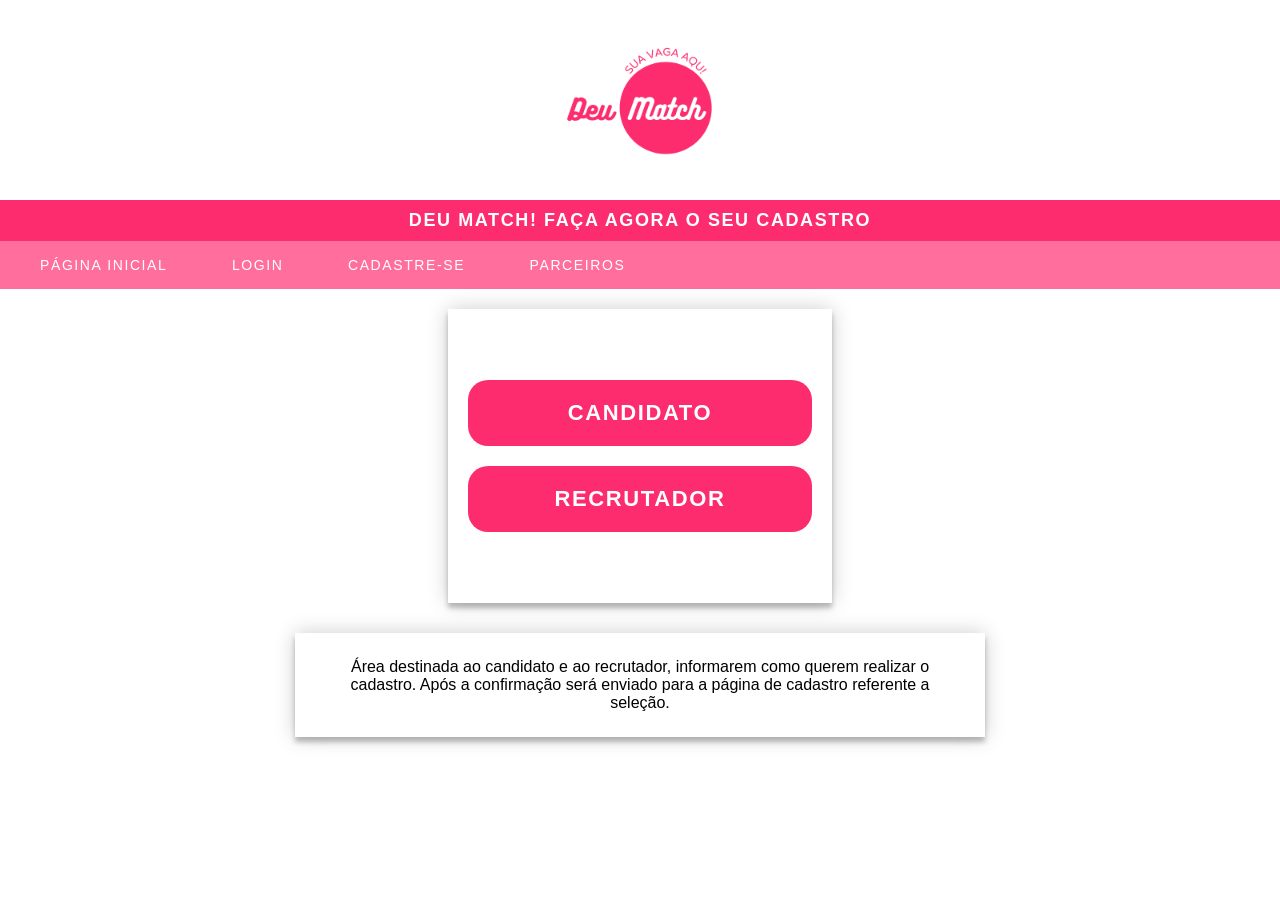
<file: Challenge-web-original/cadastro.html>
<!DOCTYPE html>
<html lang="pt-br">
<head>
    <meta charset="UTF-8">
    <meta http-equiv="X-UA-Compatible" content="IE=edge">
    <meta name="viewport" content="width=device-width, initial-scale=1.0">
    <link rel="stylesheet" href="./css/cadastro_style.css">
    <title>Deu Match! Login</title>
</head>
<body>
    <header>
        <img src="./img/Deu.png" alt="logo-marca deu match" id="logo-img">
        <h1>Deu Match! Faça agora o seu cadastro</h1>
    </header>
    
    <nav id="pagina-inicial">
        <a href="./index.html">Página Inicial</a>
        <a href="./login.html">Login</a>
        <a href="./cadastro.html">Cadastre-se</a>
        <a href="./parceiros.html">Parceiros</a>
    </nav>
        
            <div class="form">
                    <div id="menu-forms">
                        <p><a href="./candidato.html">CANDIDATO</a></p>
                        <p><a href="./recrutador.html">RECRUTADOR</a></p>
                    </div>
            </div>       
    
    <div id="info-cadastro">
        <p>Área destinada ao candidato e ao recrutador, informarem como querem realizar o cadastro. Após a confirmação será enviado para a página de cadastro referente a seleção.</p>
    </div>
</body>
</html>
</file>
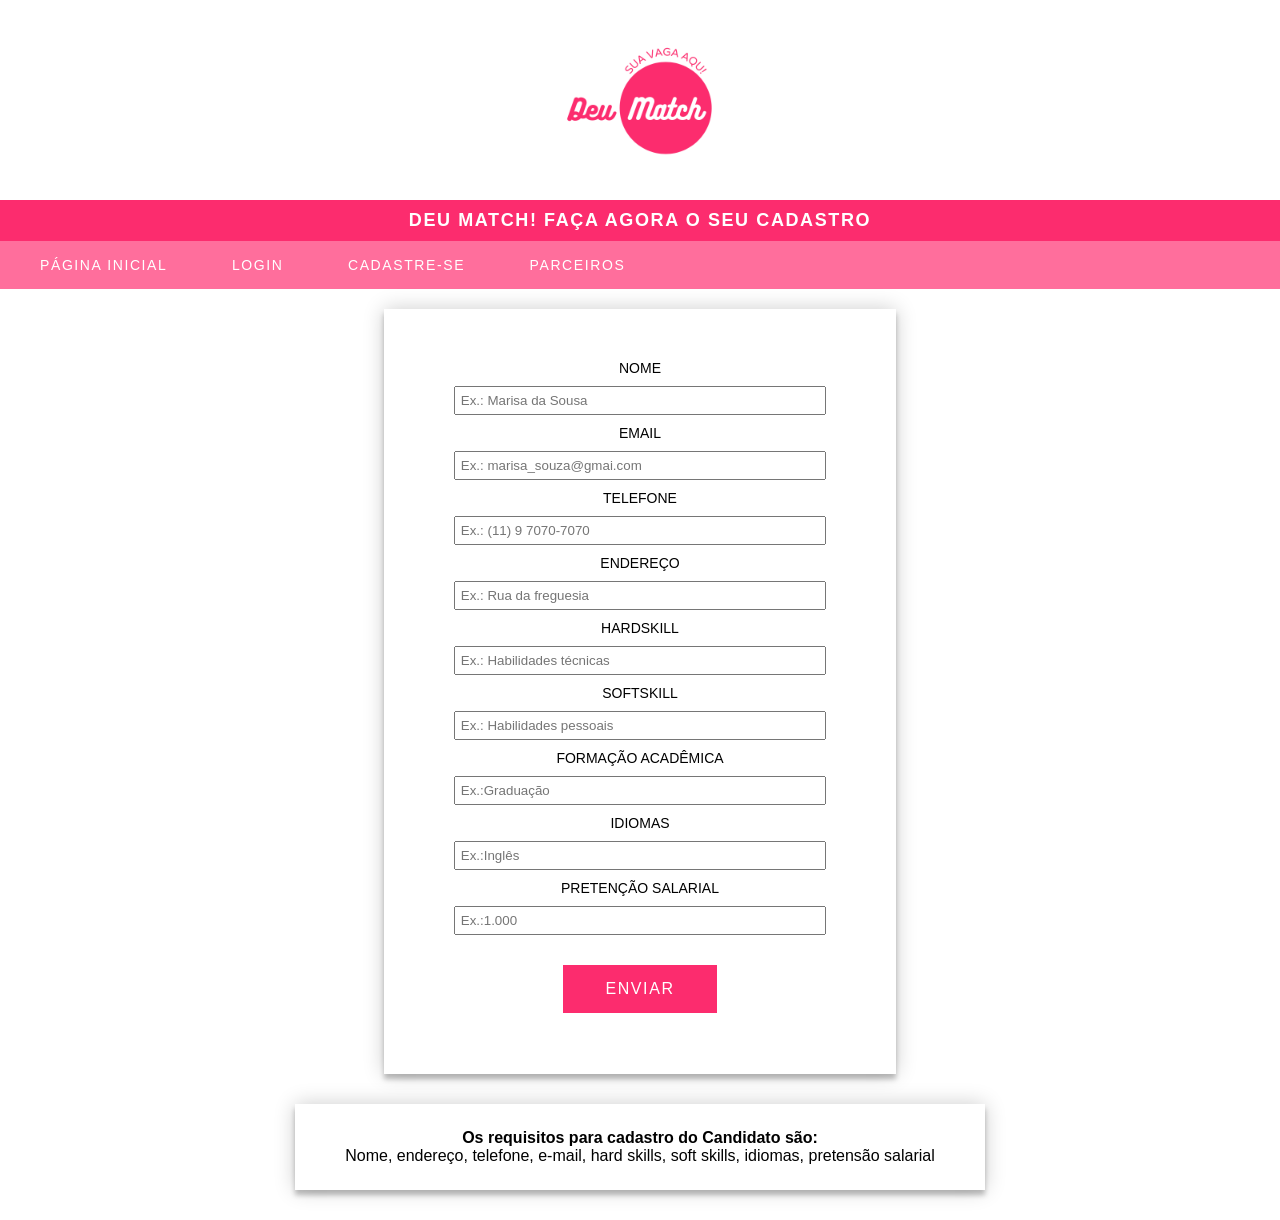
<file: Challenge-web-original/candidato.html>
<!DOCTYPE html>
<html lang="pt-br">
<head>
    <meta charset="UTF-8">
    <meta http-equiv="X-UA-Compatible" content="IE=edge">
    <meta name="viewport" content="width=device-width, initial-scale=1.0">
    <link rel="stylesheet" href="./css/candidato.css">
    <title>Deu Match! Cadastre-se</title>
</head>
<body>
    <header id="cadastro-topo">
        <img src="./img/Deu.png" alt="logo-marca deu match" id="logo-img">
        <h1>Deu Match! Faça agora o seu cadastro</h1>
    </header>

    <nav id="pagina-inicial">
        <a href="./index.html">Página Inicial</a>
        <a href="./login.html">Login</a>
        <a href="./cadastro.html">Cadastre-se</a>
        <a href="./parceiros.html">Parceiros</a>
    </nav>

    <form class="form" action="./candidato.html" method="post">
    <div class="candidato">
        <label for="nmCandidatoId">Nome</label>
        <div class="nome">
            <input id="nmCandidatoId" data-cy="cv-name" maxlength="100" data-field-name="Nome" placeholder="Ex.: Marisa da Sousa"> 
        </div>
        <label for="emalCandidatoId">Email</label>
        <div class="email">
            <input id="emalCandidatoId" data-cy="cv-email" maxlength="100" data-field-name="email" placeholder="Ex.: marisa_souza@gmai.com"> 
        </div>

        <label for="telCandidatoId">Telefone</label>
        <div class="telefone">
            <input id="telCandidatoId" data-cy="cv-telefone" maxlength="100" data-field-name="telefone" placeholder="Ex.: (11) 9 7070-7070"> 
        </div>
        <label for="enderecoCandidatoId">Endereço</label>
        <div class="endereco">
            <input id="enderecoCandidatoId" data-cy="cv-endereco" maxlength="100" data-field-name="endereco" placeholder="Ex.: Rua da freguesia"> 
        </div>
        <label for="hardSkillCandidatoId">HardSkill</label>
        <div class="hardSkill">
            <input id="hardSkillCandidatoId" data-cy="cv-hardSkill" maxlength="100" data-field-name="hardSkill" placeholder="Ex.: Habilidades técnicas"> 
        </div>

        <label for="softSkilCandidatoId">SoftSkill</label>
        <div class="softSkil">
            <input id="softSkilCandidatoId" data-cy="cv-softSkil" maxlength="100" data-field-name="softSkil" placeholder="Ex.: Habilidades pessoais "> 
        </div>

        <label for="formacaoCandidatoId">Formação Acadêmica</label>
        <div class="formacaoCandidato">
            <input id="formacaoCandidatoId" data-cy="cv-formacao" maxlength="100" data-field-name="formacao" placeholder="Ex.:Graduação "> 
        </div>

        <label for="idiomasCandidatoId">Idiomas</label>
        <div class="idiomasCandidato">
            <input id="idiomasCandidatoId" data-cy="cv-idiomas" maxlength="100" data-field-name="idiomas" placeholder="Ex.:Inglês "> 
        </div>

        <label for="pretencaoSalarialCandidatoId">Pretenção Salarial</label>
        <div class="pretencaoSalarial">
            <input id="pretencaoSalarialCandidatoId" data-cy="cv-pretencaoSalarial" maxlength="100" data-field-name="pretencaoSalarial" placeholder="Ex.:1.000 "> 
        </div>

            <div>
                <input type="submit" value="Enviar" id="button-login">
            </div>

        </div>
    </form>
    <div id="info-cadastro">
        <h4>Os requisitos para cadastro do Candidato são:</h4>
        <p>Nome, endereço, telefone, e-mail, hard skills, soft skills, idiomas, pretensão salarial</p>
    </div>
</body>
</html>
</file>
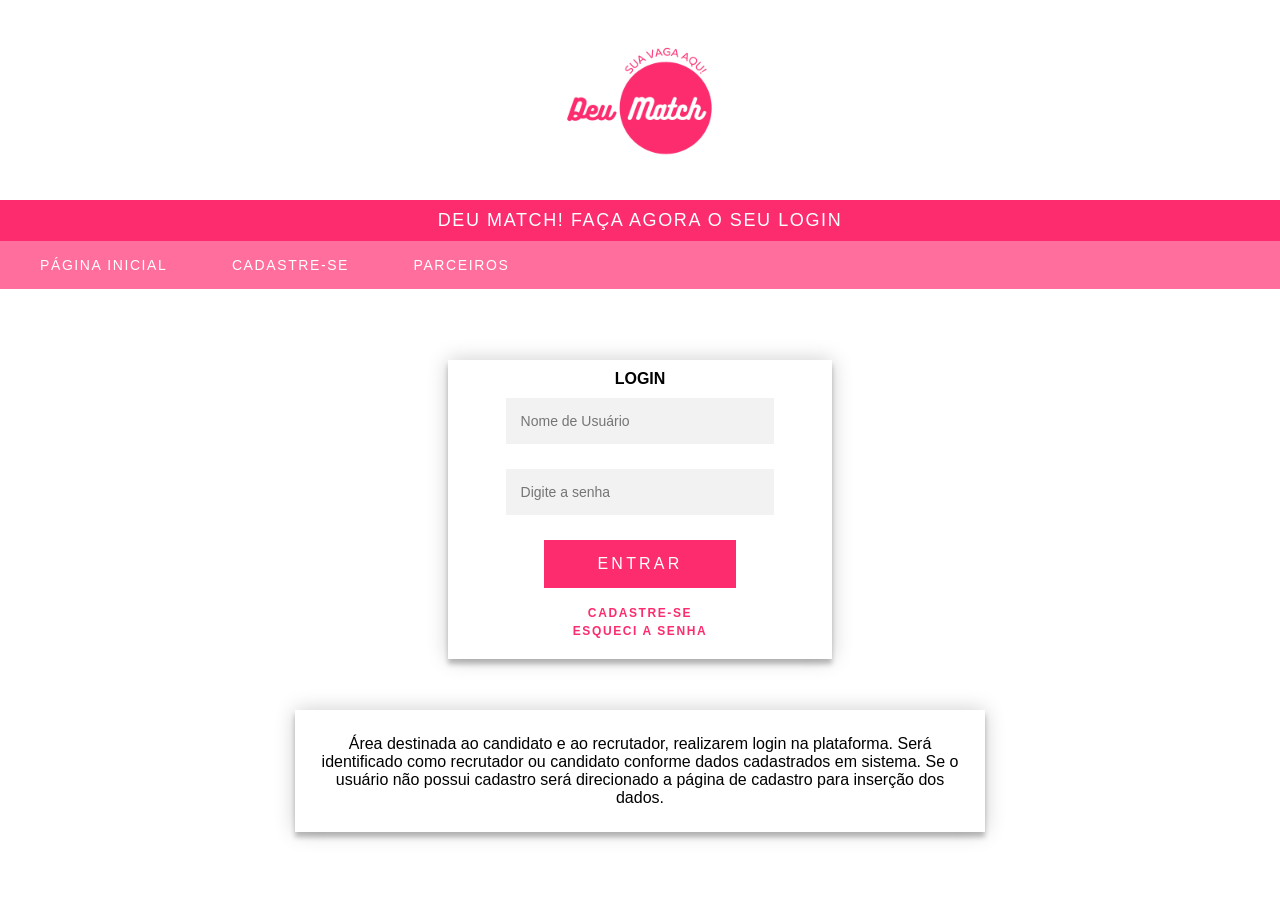
<file: Challenge-web-original/login.html>
<!DOCTYPE html>
<html lang="pt-br">
<head>
    <meta charset="UTF-8">
    <meta http-equiv="X-UA-Compatible" content="IE=edge">
    <meta name="viewport" content="width=device-width, initial-scale=1.0">
    <link rel="stylesheet" href="./css/login_style.css">
    <title>Deu Match! Login</title>
</head>
<body>
    <header>
        <img src="./img/Deu.png" alt="logo-marca deu match" id="logo-img">
        <h1>Deu Match! Faça agora o seu login</h1>
    </header>
    
    <nav id="pagina-inicial">
        <a href="./index.html">Página Inicial</a>
        <a href="./cadastro.html">Cadastre-se</a>
        <a href="./Parceiros.html">Parceiros</a>
    </nav>
        <div class="login-page">
            <div class="form">
            <form class="login-form" action="login.html" method="post">
                <fieldset>
                    <legend>
                        Login
                    </legend>
                    <div>
                        <input type="text" name="nmUser" id="nmUserId" placeholder="Nome de Usuário" required> 
                    </div>
                    <div>
                        <input type="password" name="userPass" id="userPassId" placeholder="Digite a senha" required>
                    </div>
                    <div>
                        <input type="submit" value="Entrar" id="button-login">
                    </div>
                    <div id="menu-forms">
                        <p><a href="cadastro.html">Cadastre-se</a></p>
                        <p><a href="troca_senha.html">Esqueci a senha</a></p>
                    </div>
                </fieldset>
            </form>
        </div>
    </div>
        
    
    <div id="info-login">
        <p>Área destinada ao candidato e ao recrutador, realizarem login na plataforma. Será identificado como recrutador ou candidato conforme dados cadastrados em sistema. Se o usuário não possui cadastro será direcionado a página de cadastro para inserção dos dados.</p>
    </div>
</body>
</html>
</file>
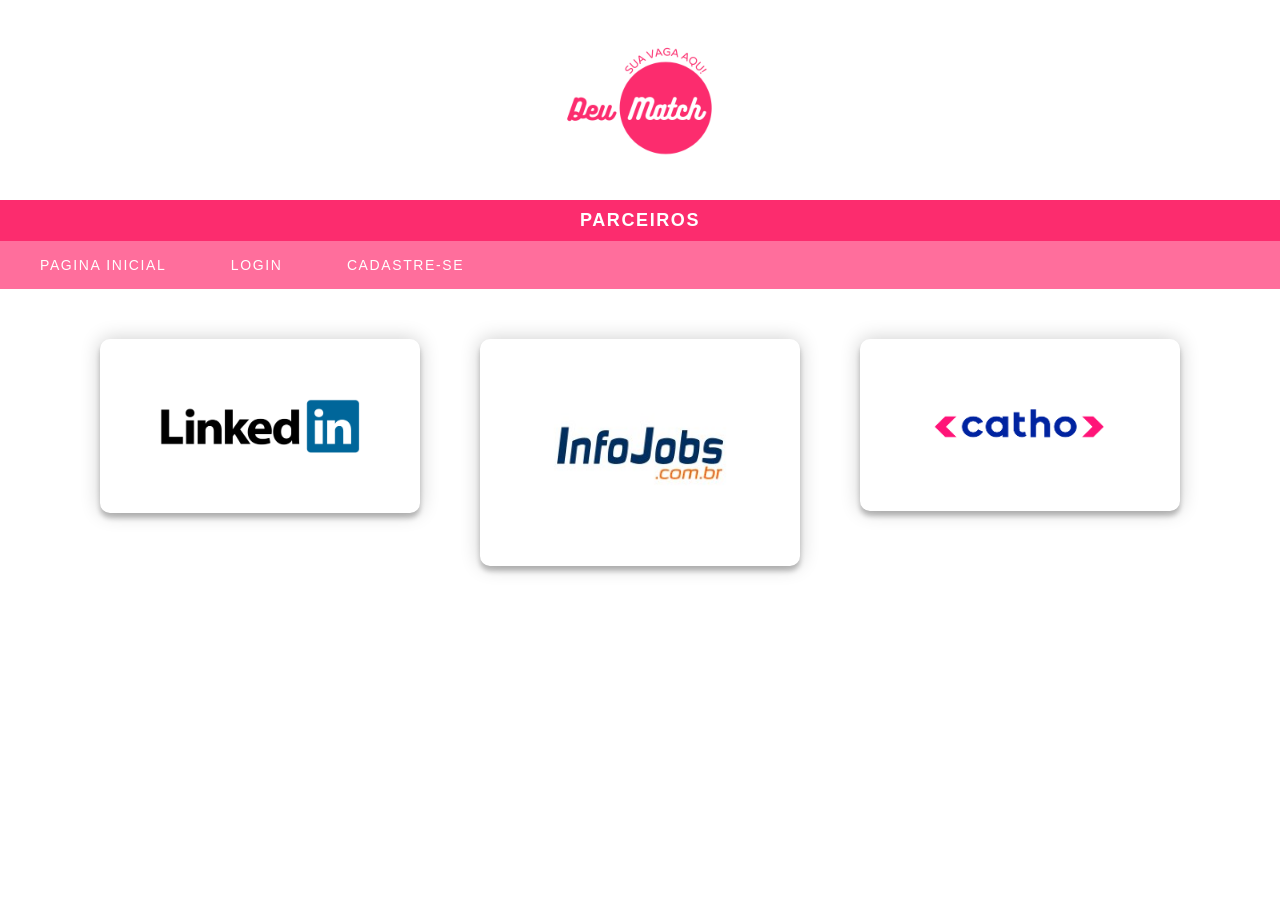
<file: Challenge-web-original/parceiros.html>
<!DOCTYPE html>
<html lang="pt-br">
<head>
    <meta charset="UTF-8">
    <meta http-equiv="X-UA-Compatible" content="IE=edge">
    <meta name="viewport" content="width=device-width, initial-scale=1.0">
    <link rel="stylesheet" href="./css/parceiros_style.css">
    <title>Deu Match! Parceiros</title>
</head>
<body>

    <header>
        <img src="./img/Deu.png" alt="logo-marca deu match" id="logo-img">
        <h1>Parceiros</h1>
    </header>
    <nav id="menu-topo">
        <ul>
            <li><a href="./index.html">Pagina Inicial</a></li>
            <li><a href="./login.html">Login</a></li>
            <li><a href="./cadastro.html">Cadastre-se</a></li>
        </ul>
    </nav>
    
    <div class="parceiros">
        <div>
        <a href="https://www.linkedin.com/" target="_blank"><img src="./img/Linkedin.png" alt="Linkedin"></a>
        <a href="https://www.infojobs.com.br/" target="_blank"><img src="./img/Infojobs.jpg" alt="InfoJobs"></a>
        <a href="https://www.catho.com.br/" target="_blank"><img src="./img/Logo_Catho_1.png" alt="Catho"></a>
        </div>
    </div>
</body>
</html>
</file>
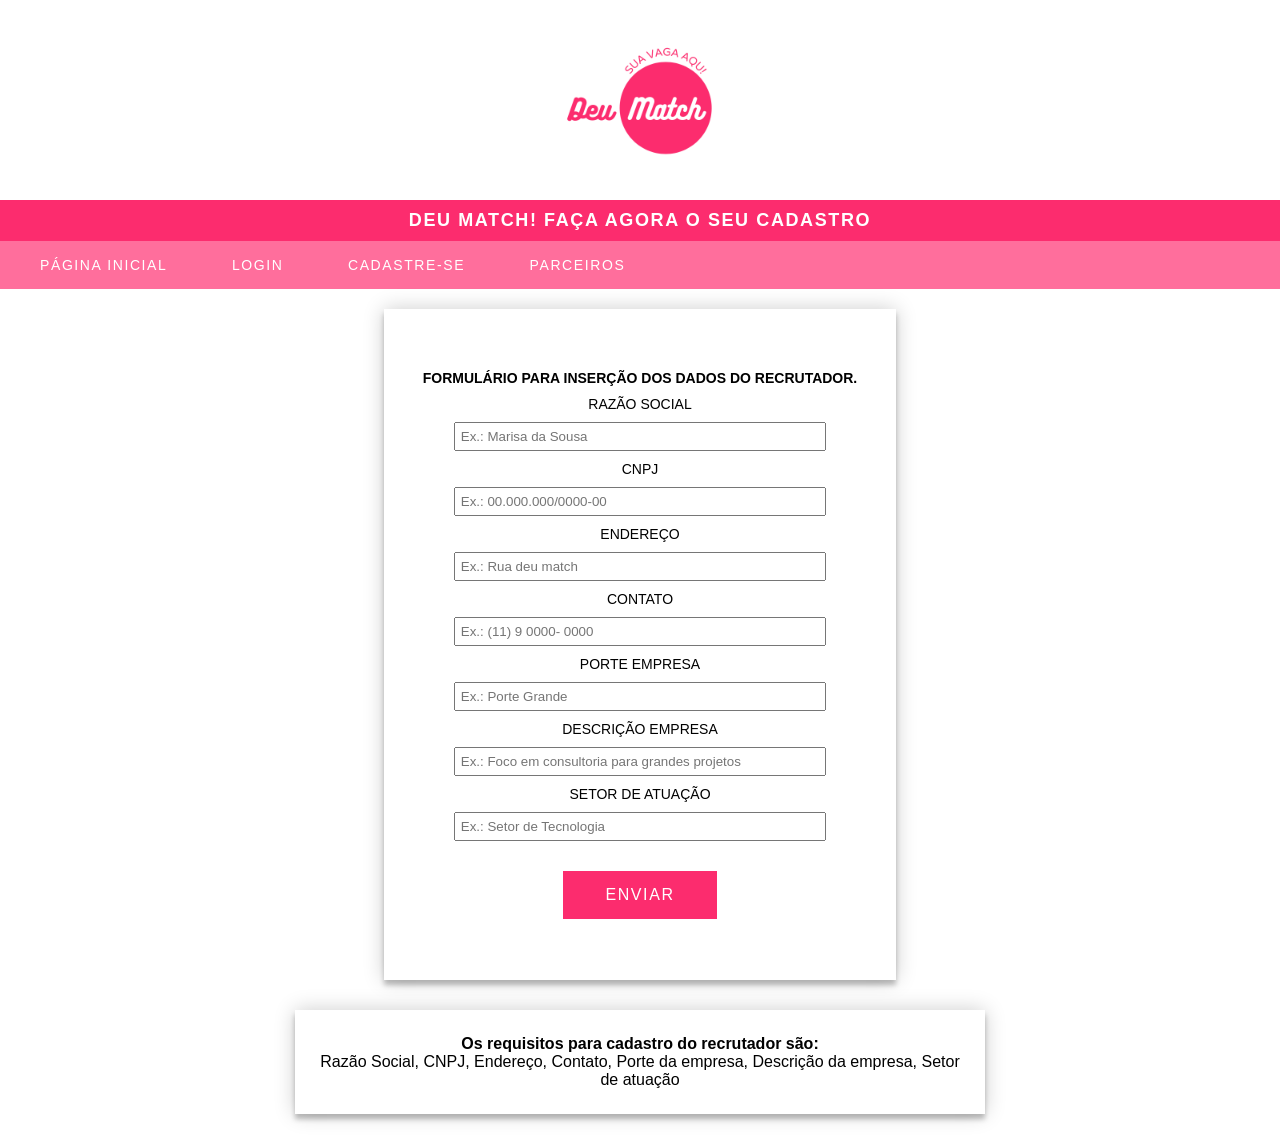
<file: Challenge-web-original/recrutador.html>
<!DOCTYPE html>
<html lang="pt-br">
<head>
    <meta charset="UTF-8">
    <meta http-equiv="X-UA-Compatible" content="IE=edge">
    <meta name="viewport" content="width=device-width, initial-scale=1.0">
    <link rel="stylesheet" href="./css/recrutador.css">
    <title>Deu Match! Cadastre-se</title>
</head>
<body>
    <header id="cadastro-topo">
        <img src="./img/Deu.png" alt="logo-marca deu match" id="logo-img">
        <h1>Deu Match! Faça agora o seu cadastro</h1>
    </header>

    <nav id="pagina-inicial">
        <a href="./index.html">Página Inicial</a>
        <a href="./login.html">Login</a>
        <a href="./cadastro.html">Cadastre-se</a>
        <a href="./parceiros.html">Parceiros</a>
    </nav>


    <form class="form" action="./recrutador.html" method="post">
        <p>Formulário para inserção dos dados do recrutador.</p>

        <div class="recrutador">
        <label for="razaoSocialRecrutadorId">Razão Social</label>
            <div class="razaoSocial">
                <input id="razaoSocialRecrutadorId" data-cy="cv-razaoSocial" maxlength="100" data-field-name="razaoSocial" placeholder="Ex.: Marisa da Sousa"> 
            </div>

            <label for="cnpjRecrutadorId">CNPJ</label>
            <div class="cnpj">
                <input id="cnpjRecrutadorId" data-cy="cv-cnpj" maxlength="100" data-field-name="cnpj" placeholder="Ex.: 00.000.000/0000-00"> 
            </div>
            
            <label for="enderecoRecrutadorId">Endereço</label>
            <div class="endereco">
                <input id="enderecoRecrutadorId" data-cy="cv-endereco" maxlength="100" data-field-name="endereco" placeholder="Ex.: Rua deu match"> 
            </div>

            <label for="contatoRecrutadorId">Contato</label>
            <div class="contato">
                <input id="contatoRecrutadorId" data-cy="cv-contato" maxlength="100" data-field-name="contato" placeholder="Ex.: (11) 9 0000- 0000"> 
            </div>

            <label for="porteEmpresaRecrutadorId">Porte Empresa</label>
            <div class="porteEmpresa">
                <input id="porteEmpresaRecrutadorId" data-cy="cv-porteEmpresa" maxlength="100" data-field-name="porteEmpresa" placeholder="Ex.: Porte Grande"> 
            </div>

            <label for="descricaoEmpresaRecrutadorId">Descrição Empresa</label>
            <div class="descricaoEmpresa">
                <input id="descricaoEmpresaRecrutadorId" data-cy="cv-descricaoEmpresa" maxlength="100" data-field-name="descricaoEmpresa" placeholder="Ex.: Foco em consultoria para grandes projetos "> 
            </div>

            <label for="setorAtuacaoRecrutadorId">Setor de Atuação</label>
            <div class="setor">
                <input id="setorAtuacaoRecrutadorId" data-cy="cv-setorAtuacao" maxlength="100" data-field-name="setorAtuacao" placeholder="Ex.: Setor de Tecnologia"> 
            </div>

            <div>
                <input type="submit" value="Enviar" id="button-login">
            </div>

        </div>
    </form>
    <div id="info-cadastro">
        <h4>Os requisitos para cadastro do recrutador são:</h4>
        <p>Razão Social, CNPJ, Endereço, Contato, Porte da empresa, Descrição da empresa, Setor de atuação</p>
    </div>
</body>
</html>
</file>
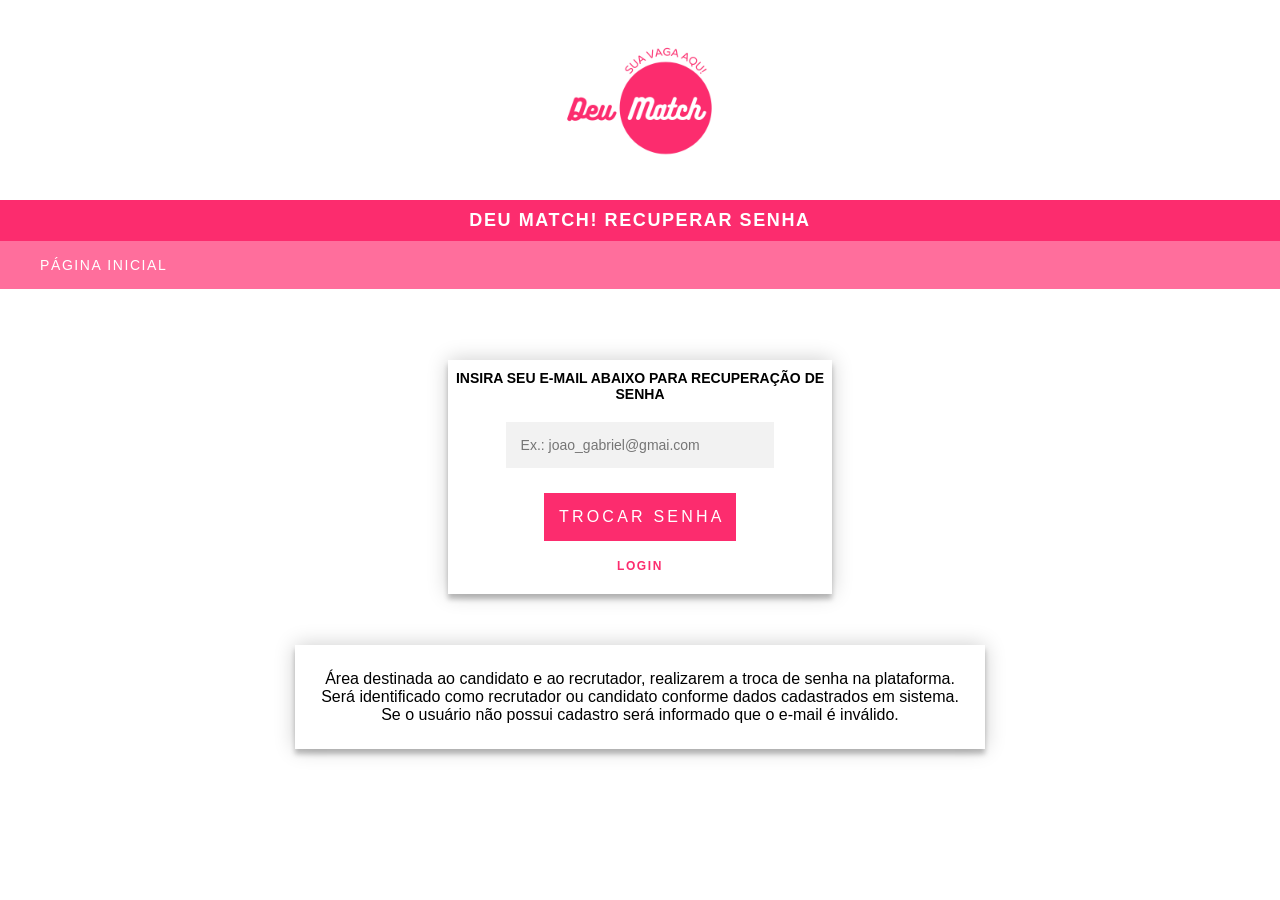
<file: Challenge-web-original/troca_senha.html>
<!DOCTYPE html>
<html lang="pt-br">
<head>
    <meta charset="UTF-8">
    <meta http-equiv="X-UA-Compatible" content="IE=edge">
    <meta name="viewport" content="width=device-width, initial-scale=1.0">
    <link rel="stylesheet" href="./css/senha_style.css">
    <title>Deu Match! Recuperar senha</title>
</head>
<body>
    <header>
        <img src="./img/Deu.png" alt="logo-marca deu match" id="logo-img">
        <h1>Deu Match! Recuperar Senha</h1>
    </header>
    
    <nav id="pagina-inicial">
        <a href="index.html">Página Inicial</a>
    </nav>
        <div class="recupera-page">
            <div class="form">
            <form class="recupera-form" action="troca_senha.html" method="post">
                <fieldset>
                    <legend>
                        Insira seu e-mail abaixo para recuperação de senha
                    </legend>
                    <div>
                        <input id="emailCandidatoId" data-cy="cv-email" maxlength="100" data-field-name="email" placeholder="Ex.: joao_gabriel@gmai.com"> 
                    </div>
                    <div>
                        <input type="submit" value="TROCAR SENHA" id="button-login">
                    </div>
                    <div id="menu-forms">
                        <p><a href="./login.html">Login</a></p>
                    </div>
                </fieldset>
            </form>
        </div>
    </div>
        
    
    <div id="info-login">
        <p>Área destinada ao candidato e ao recrutador, realizarem a troca de senha na plataforma. Será identificado como recrutador ou candidato conforme dados cadastrados em sistema. Se o usuário não possui cadastro será informado que o e-mail é inválido.</p>
    </div>
</body>
</html>
</file>
<file: Challenge-web-original/css/cadastro_style.css>
*{
  padding:0px;
  margin: 0px;
}
body{
font-family: -apple-system, BlinkMacSystemFont, 'Segoe UI', Roboto, Oxygen, Ubuntu, Cantarell, sans-serif;
}

header h1{
background-color: #fc2c6e;
color: #fff;
text-transform: uppercase;
text-align: center;
font-size: 18px;
padding: 10px;
letter-spacing: 0.1rem;
font-weight: bold;
}

#pagina-inicial{  
list-style: none;
margin-bottom: 20px;
padding: 15px;
background-color: #ff6e9c;
}

#pagina-inicial a{  
font-size: 14px;  
padding: 10px 10px;
margin-right: 25px;
margin-left: 15px;
text-transform: uppercase;
text-decoration: none;
letter-spacing: 0.1rem;
background-color: #ff6e9c;
color: #FFFFFF;
text-align: center;
cursor: pointer;
}

#pagina-inicial a:hover{
background-color:#fc3675;
border-radius: 10px;
}
#logo-img {
width: 200px;
display: block;
margin: auto;
}

.form {
  background-color: #FFFFFF;
  text-align: center;
  box-shadow: 0 0 20px 0 rgba(0, 0, 0, 0.2), 0 5px 5px 0 rgba(0, 0, 0, 0.24);
 
  width: 30%;
  margin: auto;
  padding: 4% 0;

  box-sizing: border-box;
  font-size: 14px;
}

#menu-forms p{
  margin: 20px;
  background-color: #fc2c6e;
  border-radius: 20px;
  padding: 20px;
}

#menu-forms a{  
margin: 10px;  
text-decoration: none;
text-transform: uppercase;
color:#FFFFFF;
font-weight:bold;
font-size: 22px;
letter-spacing: 0.1rem;
}
#menu-forms a:hover{
  color: #ffb4d1;
}

#info-cadastro{
width: 50%;
margin: 30px auto 30px;
text-align: center;
padding: 25px;
box-shadow: 0 0 20px 0 rgba(0, 0, 0, 0.2), 0 5px 5px 0 rgba(0, 0, 0, 0.24);
}
</file>
<file: Challenge-web-original/css/candidato.css>
*{
    padding:0px;
    margin: 0px;
  }
body{
  font-family: -apple-system, BlinkMacSystemFont, 'Segoe UI', Roboto, Oxygen, Ubuntu, Cantarell, sans-serif;
  }
  
header h1{
  background-color: #fc2c6e;
  color: #fff;
  text-transform: uppercase;
  text-align: center;
  font-size: 18px;
  padding: 10px;
  letter-spacing: 0.1rem;
  font-weight: bold;
  }
  
#pagina-inicial{  
  list-style: none;
  margin-bottom: 20px;
  padding: 15px;
  background-color: #ff6e9c;
  }
  
#pagina-inicial a{  
  font-size: 14px;  
  padding: 10px 10px;
  margin-right: 25px;
  margin-left: 15px;
  text-transform: uppercase;
  text-decoration: none;
  letter-spacing: 0.1rem;
  background-color: #ff6e9c;
  color: #FFFFFF;
  text-align: center;
  cursor: pointer;
  }
  
#pagina-inicial a:hover{
  background-color:#fc3675;
  border-radius: 10px;
  }
  #logo-img {
  width: 200px;
  display: block;
  margin: auto;
  }
  
.form {
    background-color: #FFFFFF;
    text-align: center;
    box-shadow: 0 0 20px 0 rgba(0, 0, 0, 0.2), 0 5px 5px 0 rgba(0, 0, 0, 0.24);
   
    width: 40%;
    margin: auto;
    padding: 4% 0;
  
    box-sizing: border-box;
    font-size: 14px;
  }

.form p{
    font-weight: bold;
    margin: 10px;
    text-transform: uppercase;
    font-family: 22px;
}

.candidato input{
    width: 70%;
    padding: 5px;
    margin: 10px;
    
}

.candidato{
    font-weight: 500;
    text-transform: uppercase;
    
}


#button-login {
    
    text-transform: uppercase;
    letter-spacing: 0.1rem;
    background-color: #fc2c6e;
    width: 30%;
    min-width: 120px;
    padding: 15px;
    color: #FFFFFF;
    font-size: 1rem;
    transition: all 0.3 ease;
    cursor: pointer;
    margin-top: 20px;
    border:0;
  }
#button-login:hover{
    background-color:#fa6594;
}
  
#info-cadastro{
  width: 50%;
  margin: 30px auto 30px;
  text-align: center;
  padding: 25px;
  box-shadow: 0 0 20px 0 rgba(0, 0, 0, 0.2), 0 5px 5px 0 rgba(0, 0, 0, 0.24);
  }
</file>
<file: Challenge-web-original/css/login_style.css>
*{
    padding:0px;
    margin: 0px;
}
body{
  font-family: -apple-system, BlinkMacSystemFont, 'Segoe UI', Roboto, Oxygen, Ubuntu, Cantarell, sans-serif;
}

header h1{
  background-color: #fc2c6e;
  color: #fff;
  text-transform: uppercase;
  text-align: center;
  font-size: 18px;
  padding: 10px;
  letter-spacing: 0.1rem;
  font-weight: normal;
}

#pagina-inicial{  
  list-style: none;
  margin-bottom: 20px;
  padding: 15px;
  background-color: #ff6e9c;
}

#pagina-inicial a{  
  font-size: 14px;  
  padding: 10px 10px;
  margin-right: 25px;
  margin-left: 15px;
  text-transform: uppercase;
  text-decoration: none;
  letter-spacing: 0.1rem;
  background-color: #ff6e9c;
  color: #FFFFFF;
  text-align: center;
  cursor: pointer;
}

#pagina-inicial a:hover{
  background-color:#fc3675;
  border-radius: 10px;
}
#logo-img {
  width: 200px;
  display: block;
  margin: auto;
}

.form {
    display: flex;
    flex-direction: column;
    background-color: #FFFFFF;
    text-align: center;
    box-shadow: 0 0 20px 0 rgba(0, 0, 0, 0.2), 0 5px 5px 0 rgba(0, 0, 0, 0.24);
}

.login-page {
  width: 30%;
    margin: auto;
    padding: 4% 0;
}

fieldset{
  border: none;
  padding-bottom: 20px;
}

fieldset legend{
  font-weight: bold;
  text-transform: uppercase;
  padding-top: 10px;
}

.form input {
    
    background: #f2f2f2;
    width: 70%;
    border: 0;
    margin: 10px 0 15px;
    padding: 15px;
    box-sizing: border-box;
    font-size: 14px;
    
  }
 #button-login {
    
    text-transform: uppercase;
    letter-spacing: 0.2rem;
    background-color: #fc2c6e;
    width: 50%;
    min-width: 120px;
    padding: 15px;
    color: #FFFFFF;
    font-size: 1rem;
    transition: all 0.3 ease;
    cursor: pointer;
  }
#button-login:hover{
    background-color:#fa6594;
}

#menu-forms a{  
  margin: 10px;  
  text-decoration: none;
  text-transform: uppercase;
  color:#fc2c6e;
  font-weight:bold;
  font-size: 12px;
  letter-spacing: 0.1rem;
  }
#menu-forms p a:hover{
    color: #fa6594;
}

#info-login{
  width: 50%;
  margin: auto;
  margin-bottom: 30px;
  text-align: center;
  padding: 25px;
  box-shadow: 0 0 20px 0 rgba(0, 0, 0, 0.2), 0 5px 5px 0 rgba(0, 0, 0, 0.24);
}
</file>
<file: Challenge-web-original/css/parceiros_style.css>
*{
  padding:0px;
  margin: 0px;
}
body{
font-family: -apple-system, BlinkMacSystemFont, 'Segoe UI', Roboto, Oxygen, Ubuntu, Cantarell, sans-serif;
}

header img {
  width: 200px;
  display: block;
  margin: auto;
}

header h1{
background-color: #fc2c6e;
color: #fff;
text-transform: uppercase;
text-align: center;
font-size: 18px;
padding: 10px;
letter-spacing: 0.1rem;
}
header h3{
  color: #000000;
  text-align: center;
  font-size: 14px;
  padding: 10px;
  letter-spacing: 0.1rem;
  font-weight: normal;

  width: 50%;
  margin: auto;
  margin-bottom: 30px;
  box-shadow: 0 0 20px 0 rgba(0, 0, 0, 0.2), 0 5px 5px 0 rgba(0, 0, 0, 0.24);
}

#menu-topo ul{
  list-style: none;
  margin-bottom: 20px;
  padding: 15px;
  background-color: #ff6e9c;

}

#menu-topo ul li{
display: inline-block;
}

#menu-topo ul li a{  
  font-size: 14px;  
  padding: 10px 10px;
  margin-right: 25px;
  margin-left: 15px;
  text-transform: uppercase;
  text-decoration: none;
  letter-spacing: 0.1rem;
  background-color: #ff6e9c;
  color: #FFFFFF;
  text-align: center;
  cursor: pointer;
}

#menu-topo a:hover{
background-color:#fc3675;
border-radius: 10px;
}

/* Seção de imagens */
.parceiros{
display: flex;
flex-wrap: wrap;
margin: 0 auto;
}

.parceiros > div{
display: flex;
flex-direction: row;
margin: auto;
}

.parceiros div img{
width: 200px;
padding: 50px;
margin: 30px 30px;
border-radius: 10px;
display:block;
box-shadow: 0 0 20px 0 rgba(0, 0, 0, 0.2), 0 5px 5px 0 rgba(0, 0, 0, 0.24);
transition: all .5s;
border: 10px solid transparent;
}
.parceiros div img:hover{
  border: 10px solid #fc2c6e;
  border-radius: 50px;
}
</file>
<file: Challenge-web-original/css/recrutador.css>
*{
    padding:0px;
    margin: 0px;
  }
body{
  font-family: -apple-system, BlinkMacSystemFont, 'Segoe UI', Roboto, Oxygen, Ubuntu, Cantarell, sans-serif;
  }
  
header h1{
  background-color: #fc2c6e;
  color: #fff;
  text-transform: uppercase;
  text-align: center;
  font-size: 18px;
  padding: 10px;
  letter-spacing: 0.1rem;
  font-weight: bold;
  }
  
#pagina-inicial{  
  list-style: none;
  margin-bottom: 20px;
  padding: 15px;
  background-color: #ff6e9c;
  }
  
#pagina-inicial a{  
  font-size: 14px;  
  padding: 10px 10px;
  margin-right: 25px;
  margin-left: 15px;
  text-transform: uppercase;
  text-decoration: none;
  letter-spacing: 0.1rem;
  background-color: #ff6e9c;
  color: #FFFFFF;
  text-align: center;
  cursor: pointer;
  }
  
#pagina-inicial a:hover{
  background-color:#fc3675;
  border-radius: 10px;
  }
  #logo-img {
  width: 200px;
  display: block;
  margin: auto;
  }
  
.form {
    background-color: #FFFFFF;
    text-align: center;
    box-shadow: 0 0 20px 0 rgba(0, 0, 0, 0.2), 0 5px 5px 0 rgba(0, 0, 0, 0.24);
   
    width: 40%;
    margin: auto;
    padding: 4% 0;
  
    box-sizing: border-box;
    font-size: 14px;
  }

.form p{
    font-weight: bold;
    margin: 10px;
    text-transform: uppercase;
    font-family: 22px;
}

.recrutador input{
    width: 70%;
    padding: 5px;
    margin: 10px;
    
}

.recrutador{
    font-weight: 500;
    text-transform: uppercase;
    
}


#button-login {
    
    text-transform: uppercase;
    letter-spacing: 0.1rem;
    background-color: #fc2c6e;
    width: 30%;
    min-width: 120px;
    padding: 15px;
    color: #FFFFFF;
    font-size: 1rem;
    transition: all 0.3 ease;
    cursor: pointer;
    margin-top: 20px;
    border:0;
  }
#button-login:hover{
    background-color:#fa6594;
}
  
#info-cadastro{
  width: 50%;
  margin: 30px auto 30px;
  text-align: center;
  padding: 25px;
  box-shadow: 0 0 20px 0 rgba(0, 0, 0, 0.2), 0 5px 5px 0 rgba(0, 0, 0, 0.24);
  }
</file>
<file: Challenge-web-original/css/senha_style.css>
*{
  padding:0px;
  margin: 0px;
}
body{
font-family: -apple-system, BlinkMacSystemFont, 'Segoe UI', Roboto, Oxygen, Ubuntu, Cantarell, sans-serif;
}

header h1{
background-color: #fc2c6e;
color: #fff;
text-transform: uppercase;
text-align: center;
font-size: 18px;
padding: 10px;
letter-spacing: 0.1rem;
font-weight: bold;
}

#pagina-inicial{  
list-style: none;
margin-bottom: 20px;
padding: 15px;
background-color: #ff6e9c;
}

#pagina-inicial a{  
font-size: 14px;  
padding: 10px 10px;
margin-right: 25px;
margin-left: 15px;
text-transform: uppercase;
text-decoration: none;
letter-spacing: 0.1rem;
background-color: #ff6e9c;
color: #FFFFFF;
text-align: center;
cursor: pointer;
}

#pagina-inicial a:hover{
background-color:#fc3675;
border-radius: 10px;
}
#logo-img {
width: 200px;
display: block;
margin: auto;
}

.form {
  display: flex;
  flex-direction: column;
  background-color: #FFFFFF;
  text-align: center;
  box-shadow: 0 0 20px 0 rgba(0, 0, 0, 0.2), 0 5px 5px 0 rgba(0, 0, 0, 0.24);
}

.recupera-page {
  width: 30%;
  margin: auto;
  padding: 4% 0;
}

fieldset{
border: none;
padding-bottom: 20px;
}

fieldset legend{
font-weight: bold;
text-transform: uppercase;
padding-top: 10px;
font-size: 14px;
margin-bottom: 10px;
}

.form input {
  
  background: #f2f2f2;
  width: 70%;
  border: 0;
  margin: 10px 0 15px;
  padding: 15px;
  box-sizing: border-box;
  font-size: 14px;
  
}
#button-login {
  
  text-transform: uppercase;
  letter-spacing: 0.2rem;
  background-color: #fc2c6e;
  width: 50%;
  min-width: 120px;
  padding: 15px;
  color: #FFFFFF;
  font-size: 1rem;
  transition: all 0.3 ease;
  cursor: pointer;
}
#button-login:hover{
  background-color:#fa6594;
}

#menu-forms a{  
margin: 10px;  
text-decoration: none;
text-transform: uppercase;
color:#fc2c6e;
font-weight:bold;
font-size: 12px;
letter-spacing: 0.1rem;
}
#menu-forms p a:hover{
  color: #fa6594;
}

#info-login{
width: 50%;
margin: auto;
margin-bottom: 30px;
text-align: center;
padding: 25px;
box-shadow: 0 0 20px 0 rgba(0, 0, 0, 0.2), 0 5px 5px 0 rgba(0, 0, 0, 0.24);
}
</file>
